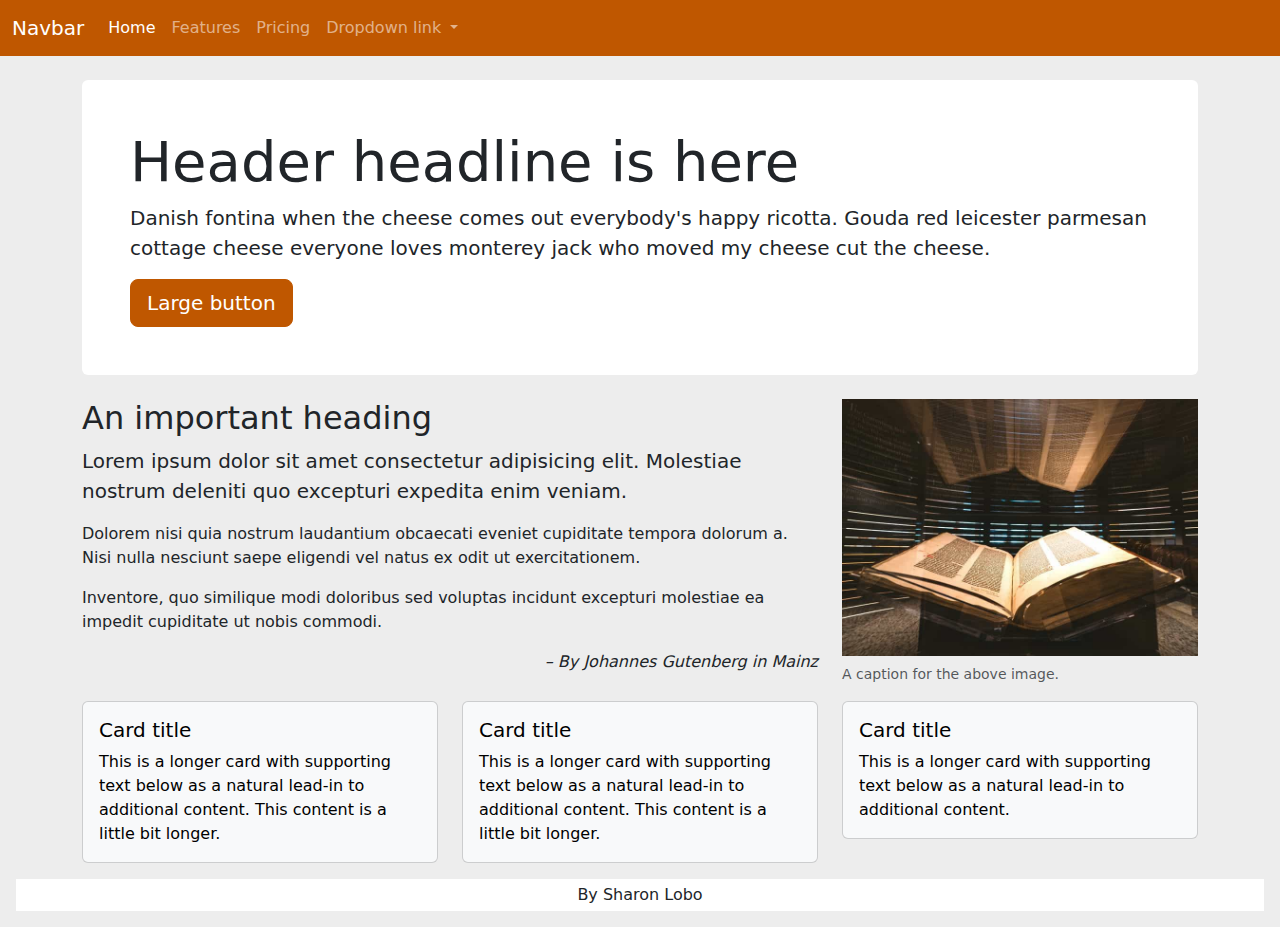
<file: docs/index.html>
<!DOCTYPE html>
<html class="no-js" lang="en">
<head>
  <title>Bootstrap 5 Layout</title>
  <meta http-equiv="x-ua-compatible" content="ie=edge">
  <meta name="viewport" content="width=device-width, initial-scale=1.0" />
  <link rel="stylesheet" href="css/styles.css">
</head>

<body>  
  <!-- Content starts here -->
  <nav class="navbar navbar-expand-lg bg-primary" data-bs-theme="dark">
    <div class="container-fluid">
      <a class="navbar-brand" href="#">Navbar</a>
      <button class="navbar-toggler" type="button" data-bs-toggle="collapse" data-bs-target="#navbarNavDropdown" aria-controls="navbarNavDropdown" aria-expanded="false" aria-label="Toggle navigation">
        <span class="navbar-toggler-icon"></span>
      </button>
      <div class="collapse navbar-collapse" id="navbarNavDropdown">
        <ul class="navbar-nav">
          <li class="nav-item">
            <a class="nav-link active" aria-current="page" href="#">Home</a>
          </li>
          <li class="nav-item">
            <a class="nav-link" href="#">Features</a>
          </li>
          <li class="nav-item">
            <a class="nav-link" href="#">Pricing</a>
          </li>
          <li class="nav-item dropdown">
            <a class="nav-link dropdown-toggle" href="#" role="button" data-bs-toggle="dropdown" aria-expanded="false">
              Dropdown link
            </a>
            <ul class="dropdown-menu">
              <li><a class="dropdown-item" href="#">Action</a></li>
              <li><a class="dropdown-item" href="#">Another action</a></li>
              <li><a class="dropdown-item" href="#">Something else here</a></li>
            </ul>
          </li>
        </ul>
      </div>
    </div>
  </nav>
    <div class="container">
    <header class="bg-white my-4 p-5 rounded 3">
      <h1 class="display-4">Header headline is here</h1>
      <p class="lead">Danish fontina when the cheese comes out everybody's happy ricotta. Gouda red leicester parmesan cottage cheese everyone loves monterey jack who moved my cheese cut the cheese.</p>
    <button type="button" class="btn btn-primary btn-lg">Large button</button>
    <header>
  </div>

  <!-- Content starts here -->
  <section class="container">
    <div class="row">
      <div class="col-md-6 col-lg-8">
          <h2>An important heading</h2>
          <p class="lead">Lorem ipsum dolor sit amet consectetur adipisicing elit. Molestiae nostrum deleniti quo excepturi expedita enim veniam.</p>
          <p>Dolorem nisi quia nostrum laudantium obcaecati eveniet cupiditate tempora dolorum a. Nisi nulla nesciunt saepe eligendi vel natus ex odit ut exercitationem.</p>
          <p>Inventore, quo similique modi doloribus sed voluptas incidunt excepturi molestiae ea impedit cupiditate ut nobis commodi.</p>
          <p class="tagline">– By Johannes Gutenberg in Mainz</p>
      </div>
      <div class="col-md-6 col-lg-4">
        <figure class="figure">
          <img src="img/gutenberg.jpeg" class="figure-img img-fluid" alt="Guetenberg Bible">
          <figcaption class="figure-caption">A caption for the above image.</figcaption>
        </figure>
      </div>
    </div>
  </section>
  <div class="container">
    <div class="row row-cols-1 row-cols-md-3 g-4">
      <div class="col">
        <div class="card text-bg-light">
          <div class="card-body">
            <h5 class="card-title">Card title</h5>
            <p class="card-text">This is a longer card with supporting text below as a natural lead-in to additional content. This content is a little bit longer.</p>
          </div>
        </div>
      </div>
      <div class="col">
        <div class="card text-bg-light">
          <div class="card-body">
            <h5 class="card-title">Card title</h5>
            <p class="card-text">This is a longer card with supporting text below as a natural lead-in to additional content. This content is a little bit longer.</p>
          </div>
        </div>
      </div>
      <div class="col">
        <div class="card text-bg-light">
          <div class="card-body">
            <h5 class="card-title">Card title</h5>
            <p class="card-text">This is a longer card with supporting text below as a natural lead-in to additional content.</p>
          </div>
        </div>
      </div>
    </div>
  </div>

  <footer><p class="text-center bg-white m-3 p-1">By Sharon Lobo</p></footer>

  <!-- Closing script here -->
  <script src="js/bootstrap.bundle.min.js"></script>
</body>
</html>
</file>
